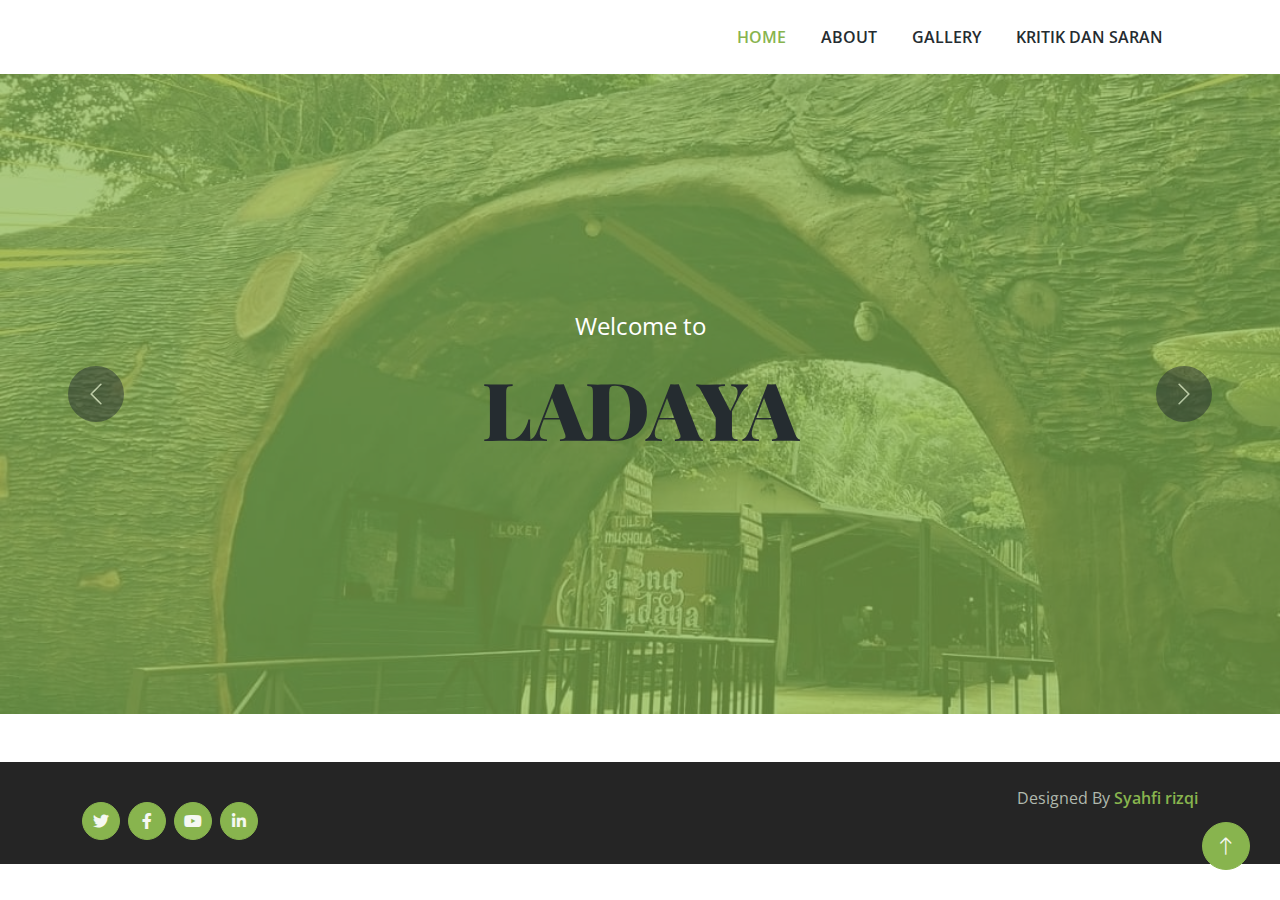
<file: index.html>
<!DOCTYPE html>
<html lang="en">

<head>
    <meta charset="utf-8">
    <title>Ladang Budaya - Tenggarong</title>
    <meta content="width=device-width, initial-scale=1.0" name="viewport">
    <meta content="" name="keywords">
    <meta content="" name="description">

    <!-- Favicon -->
    <link href="img/favicon.ico" rel="icon">

    <!-- Google Web Fonts -->
    <link rel="preconnect" href="https://fonts.googleapis.com">
    <link rel="preconnect" href="https://fonts.gstatic.com" crossorigin>
    <link href="https://fonts.googleapis.com/css2?family=Open+Sans:wght@400;600&family=Playfair+Display:wght@700;900&display=swap" rel="stylesheet">

    <!-- Icon Font Stylesheet -->
    <link href="https://cdnjs.cloudflare.com/ajax/libs/font-awesome/5.10.0/css/all.min.css" rel="stylesheet">
    <link href="https://cdn.jsdelivr.net/npm/bootstrap-icons@1.4.1/font/bootstrap-icons.css" rel="stylesheet">

    <!-- Libraries Stylesheet -->
    <link href="lib/animate/animate.min.css" rel="stylesheet">
    <link href="lib/owlcarousel/assets/owl.carousel.min.css" rel="stylesheet">

    <!-- Customized Bootstrap Stylesheet -->
    <link href="css/bootstrap.min.css" rel="stylesheet">

    <!-- Template Stylesheet -->
    <link href="css/style.css" rel="stylesheet">
</head>

<body>
    <!-- Spinner Start -->
    <div id="spinner" class="show bg-white position-fixed translate-middle w-100 vh-100 top-50 start-50 d-flex align-items-center justify-content-center">
        <div class="spinner-border text-primary" role="status" style="width: 3rem; height: 3rem;"></div>
    </div>
    <!-- Spinner End -->

    
    <!-- Navbar Start -->
    <div class="container-fluid bg-white sticky-top">
        <div class="container">
            <nav class="navbar navbar-expand-lg bg-white navbar-light py-2 py-lg-0">
                <button type="button" class="navbar-toggler ms-auto me-0" data-bs-toggle="collapse" data-bs-target="#navbarCollapse">
                    <span class="navbar-toggler-icon"></span>
                </button>
                <div class="collapse navbar-collapse" id="navbarCollapse">
                    <div class="navbar-nav ms-auto">
                        <a href="index.html" class="nav-item nav-link active">Home</a>
                        <a href="about.html" class="nav-item nav-link">About</a>
                        <a href="gallery.html" class="nav-item nav-link ">Gallery</a>
                        <a href="kritik.html" class="nav-item nav-link">kritik dan saran</a>
                </div>
            </nav>
        </div>
    </div>
    <!-- Navbar End -->


    <!-- Carousel Start -->
    <div class="container-fluid px-0 mb-5">
        <div id="header-carousel" class="carousel slide carousel-fade" data-bs-ride="carousel">
            <div class="carousel-inner">
                <div class="carousel-item active">
                    <img class="w-100" src="img/ladaya.jpg" alt="Image">
                    <div class="carousel-caption">
                        <div class="container">
                            <div class="row justify-content-center">
                                <div class="col-lg-7 text-center">
                                    <p class="fs-4 text-white animated zoomIn">Welcome to</p>
                                    <h1 class="display-1 text-dark mb-4 animated zoomIn">LADAYA</h1>
                                    
                                </div>
                            </div>
                        </div>
                    </div>
                </div>
                <div class="carousel-item">
                    <img class="w-100" src="img/ladaya1.jpg" alt="Image">
                    <div class="carousel-caption">
                        <div class="container">
                            <div class="row justify-content-center">
                                <div class="col-lg-7 text-center">
                                    <p class="fs-4 text-white animated zoomIn">Welcome to</p>
                                    <h1 class="display-1 text-dark mb-4 animated zoomIn">LADAYA</h1>
                                    
                                </div>
                            </div>
                        </div>
                    </div>
                </div>
            </div>
            <button class="carousel-control-prev" type="button" data-bs-target="#header-carousel"
                data-bs-slide="prev">
                <span class="carousel-control-prev-icon" aria-hidden="true"></span>
                <span class="visually-hidden">Previous</span>
            </button>
            <button class="carousel-control-next" type="button" data-bs-target="#header-carousel"
                data-bs-slide="next">
                <span class="carousel-control-next-icon" aria-hidden="true"></span>
                <span class="visually-hidden">Next</span>
            </button>
        </div>
    </div>
    <!-- Carousel End -->

       <!-- Copyright Start -->
       <div class="container-fluid copyright py-4">
        <div class="container">
            <div class="row">
                <div class="col-md-6 text-center text-md-start mb-3 mb-md-0">
                    <div class="d-flex pt-3">
                        <a class="btn btn-square btn-primary rounded-circle me-2" href=""><i class="fab fa-twitter"></i></a>
                        <a class="btn btn-square btn-primary rounded-circle me-2" href=""><i class="fab fa-facebook-f"></i></a>
                        <a class="btn btn-square btn-primary rounded-circle me-2" href=""><i class="fab fa-youtube"></i></a>
                        <a class="btn btn-square btn-primary rounded-circle me-2" href=""><i class="fab fa-linkedin-in"></i></a>
                    </div>
                </div>
                <div class="col-md-6 text-center text-md-end mb-3 mb-md-0">
                    <!--/*** This template is free as long as you keep the footer author’s credit link/attribution link/backlink. If you'd like to use the template without the footer author’s credit link/attribution link/backlink, you can purchase the Credit Removal License from "https://htmlcodex.com/credit-removal". Thank you for your support. ***/-->
                    Designed By <a class="fw-medium" href="https://htmlcodex.com">Syahfi rizqi</a>
                </div>
            </div>
        </div>
    </div>
    <!-- Copyright End -->  


    <!-- Back to Top -->
    <a href="#" class="btn btn-lg btn-primary btn-lg-square rounded-circle back-to-top"><i class="bi bi-arrow-up"></i></a>


    <!-- JavaScript Libraries -->
    <script src="https://ajax.googleapis.com/ajax/libs/jquery/3.6.1/jquery.min.js"></script>
    <script src="https://cdn.jsdelivr.net/npm/bootstrap@5.0.0/dist/js/bootstrap.bundle.min.js"></script>
    <script src="lib/wow/wow.min.js"></script>
    <script src="lib/easing/easing.min.js"></script>
    <script src="lib/waypoints/waypoints.min.js"></script>
    <script src="lib/owlcarousel/owl.carousel.min.js"></script>

    <!-- Template Javascript -->
    <script src="js/main.js"></script>
</body>

</html>
</file>
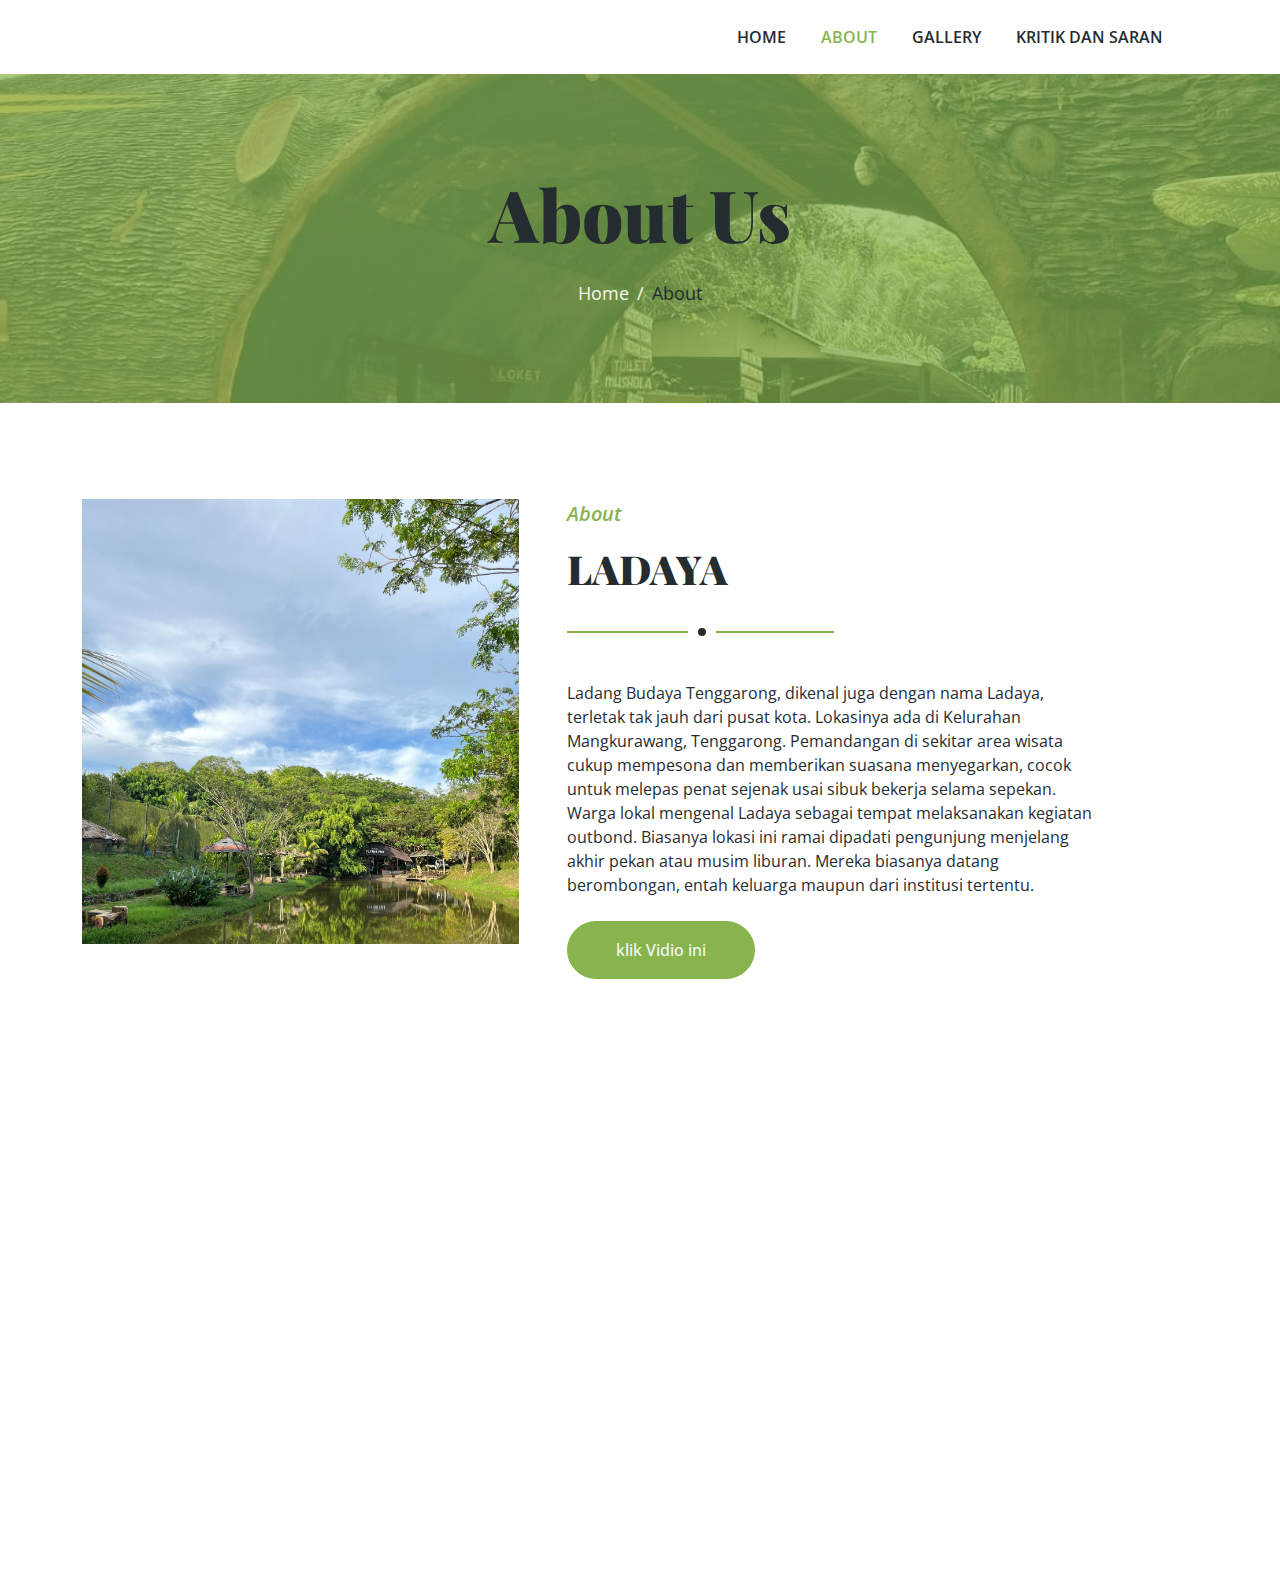
<file: about.html>
<!DOCTYPE html>
<html lang="en">

<head>
    <meta charset="utf-8">
    <title>Ladang Budaya - Tenggarong</title>
    <meta content="width=device-width, initial-scale=1.0" name="viewport">
    <meta content="" name="keywords">
    <meta content="" name="description">

    <!-- Favicon -->
    <link href="img/favicon.ico" rel="icon">

    <!-- Google Web Fonts -->
    <link rel="preconnect" href="https://fonts.googleapis.com">
    <link rel="preconnect" href="https://fonts.gstatic.com" crossorigin>
    <link href="https://fonts.googleapis.com/css2?family=Open+Sans:wght@400;600&family=Playfair+Display:wght@700;900&display=swap" rel="stylesheet">

    <!-- Icon Font Stylesheet -->
    <link href="https://cdnjs.cloudflare.com/ajax/libs/font-awesome/5.10.0/css/all.min.css" rel="stylesheet">
    <link href="https://cdn.jsdelivr.net/npm/bootstrap-icons@1.4.1/font/bootstrap-icons.css" rel="stylesheet">

    <!-- Libraries Stylesheet -->
    <link href="lib/animate/animate.min.css" rel="stylesheet">
    <link href="lib/owlcarousel/assets/owl.carousel.min.css" rel="stylesheet">

    <!-- Customized Bootstrap Stylesheet -->
    <link href="css/bootstrap.min.css" rel="stylesheet">

    <!-- Template Stylesheet -->
    <link href="css/style.css" rel="stylesheet">
</head>

<body>
    <!-- Spinner Start -->
    <div id="spinner" class="show bg-white position-fixed translate-middle w-100 vh-100 top-50 start-50 d-flex align-items-center justify-content-center">
        <div class="spinner-border text-primary" role="status" style="width: 3rem; height: 3rem;"></div>
    </div>
    <!-- Spinner End -->

    
    <!-- Navbar Start -->
    <div class="container-fluid bg-white sticky-top">
        <div class="container">
            <nav class="navbar navbar-expand-lg bg-white navbar-light py-2 py-lg-0">
                <button type="button" class="navbar-toggler ms-auto me-0" data-bs-toggle="collapse" data-bs-target="#navbarCollapse">
                    <span class="navbar-toggler-icon"></span>
                </button>
                <div class="collapse navbar-collapse" id="navbarCollapse">
                    <div class="navbar-nav ms-auto">
                        <a href="index.html" class="nav-item nav-link">Home</a>
                        <a href="about.html" class="nav-item nav-link active">About</a>
                        <a href="gallery.html" class="nav-item nav-link ">Gallery</a>
                        <a href="kritik.html" class="nav-item nav-link">kritik dan saran</a>
                </div>
            </nav>
        </div>
    </div>
    <!-- Navbar End -->


    <!-- Page Header Start -->
    <div class="container-fluid page-header py-5 mb-5 wow fadeIn" data-wow-delay="0.1s">
        <div class="container text-center py-5">
            <h1 class="display-2 text-dark mb-4 animated slideInDown">About Us</h1>
            <nav aria-label="breadcrumb animated slideInDown">
                <ol class="breadcrumb justify-content-center mb-0">
                    <li class="breadcrumb-item"><a href="index.html">Home</a></li>
                    <li class="breadcrumb-item text-dark" aria-current="page">About</li>
                </ol>
            </nav>
        </div>
    </div>
    <!-- Page Header End -->


    <!-- About Start -->
    <div class="container-xxl py-5">
        <div class="container">
            <div class="row g-5">
                <div class="col-lg-5 wow fadeIn" data-wow-delay="0.1s">
                    <img class="img-fluid" src="img/ladaya2.jpg" alt="">
                </div>
                <div class="col-lg-6 wow fadeIn" data-wow-delay="0.5s">
                    <div class="section-title">
                        <p class="fs-5 fw-medium fst-italic text-primary">About</p>
                        <h1 class="display-6">LADAYA</h1>
                    </div>
                    <p class="mb-4">Ladang Budaya Tenggarong, dikenal juga dengan nama Ladaya, terletak tak jauh dari pusat kota. 
                        Lokasinya ada di Kelurahan Mangkurawang, Tenggarong. Pemandangan di sekitar area wisata cukup mempesona 
                        dan memberikan suasana menyegarkan, cocok untuk melepas penat sejenak usai sibuk bekerja selama sepekan.
                        Warga lokal mengenal Ladaya sebagai tempat melaksanakan kegiatan outbond. Biasanya lokasi ini ramai dipadati 
                        pengunjung menjelang akhir pekan 
                        atau musim liburan. Mereka biasanya datang berombongan, entah keluarga maupun dari institusi tertentu.</p>
                    <a href="https://www.youtube.com/watch?v=4FWvqO7Kr94" class="btn btn-primary rounded-pill py-3 px-5">klik Vidio ini</a>
                </div>
            </div>
        </div>
    </div>
    <div class="wow fadeInUp" data-wow-delay="0.5s">
        <div class="h-50">
            <iframe class="w-100 rounded"
            src="https://www.google.com/maps/embed?pb=!1m18!1m12!1m3!1d3989.7252909538374!2d116.97545247480232!3d-0.3912658996048906!2m3!1f0!2f0!3f0!3m2!1i1024!2i768!4f13.1!3m3!1m2!1s0x2df66fbce31b02a9%3A0xe190ca1803f4f133!2sLadaya%20Tenggarong!5e0!3m2!1sid!2sid!4v1717066142094!5m2!1sid!2sid" width="600" height="450" style="border:0;" allowfullscreen="" loading="lazy" referrerpolicy="no-referrer-when-downgrade"
            frameborder="0" style="height: 100%; min-height: 300px; border:0;" allowfullscreen="" aria-hidden="false"
            tabindex="0"></iframe>
        </div>
    <!-- About End -->


   <!-- Copyright Start -->
   <div class="container-fluid copyright py-4">
    <div class="container">
        <div class="row">
            <div class="col-md-6 text-center text-md-start mb-3 mb-md-0">
                <div class="d-flex pt-3">
                    <a class="btn btn-square btn-primary rounded-circle me-2" href=""><i class="fab fa-twitter"></i></a>
                    <a class="btn btn-square btn-primary rounded-circle me-2" href=""><i class="fab fa-facebook-f"></i></a>
                    <a class="btn btn-square btn-primary rounded-circle me-2" href=""><i class="fab fa-youtube"></i></a>
                    <a class="btn btn-square btn-primary rounded-circle me-2" href=""><i class="fab fa-linkedin-in"></i></a>
                </div>
            </div>
            <div class="col-md-6 text-center text-md-end">
                <!--/*** This template is free as long as you keep the footer author’s credit link/attribution link/backlink. If you'd like to use the template without the footer author’s credit link/attribution link/backlink, you can purchase the Credit Removal License from "https://htmlcodex.com/credit-removal". Thank you for your support. ***/-->
                Designed By <a class="fw-medium" href="https://htmlcodex.com">Syahfi rizqi</a>
            </div>
        </div>
    </div>
</div>
<!-- Copyright End -->


    <!-- Back to Top -->
    <a href="#" class="btn btn-lg btn-primary btn-lg-square rounded-circle back-to-top"><i class="bi bi-arrow-up"></i></a>


    <!-- JavaScript Libraries -->
    <script src="https://ajax.googleapis.com/ajax/libs/jquery/3.6.1/jquery.min.js"></script>
    <script src="https://cdn.jsdelivr.net/npm/bootstrap@5.0.0/dist/js/bootstrap.bundle.min.js"></script>
    <script src="lib/wow/wow.min.js"></script>
    <script src="lib/easing/easing.min.js"></script>
    <script src="lib/waypoints/waypoints.min.js"></script>
    <script src="lib/owlcarousel/owl.carousel.min.js"></script>

    <!-- Template Javascript -->
    <script src="js/main.js"></script>
</body>

</html>
</file>
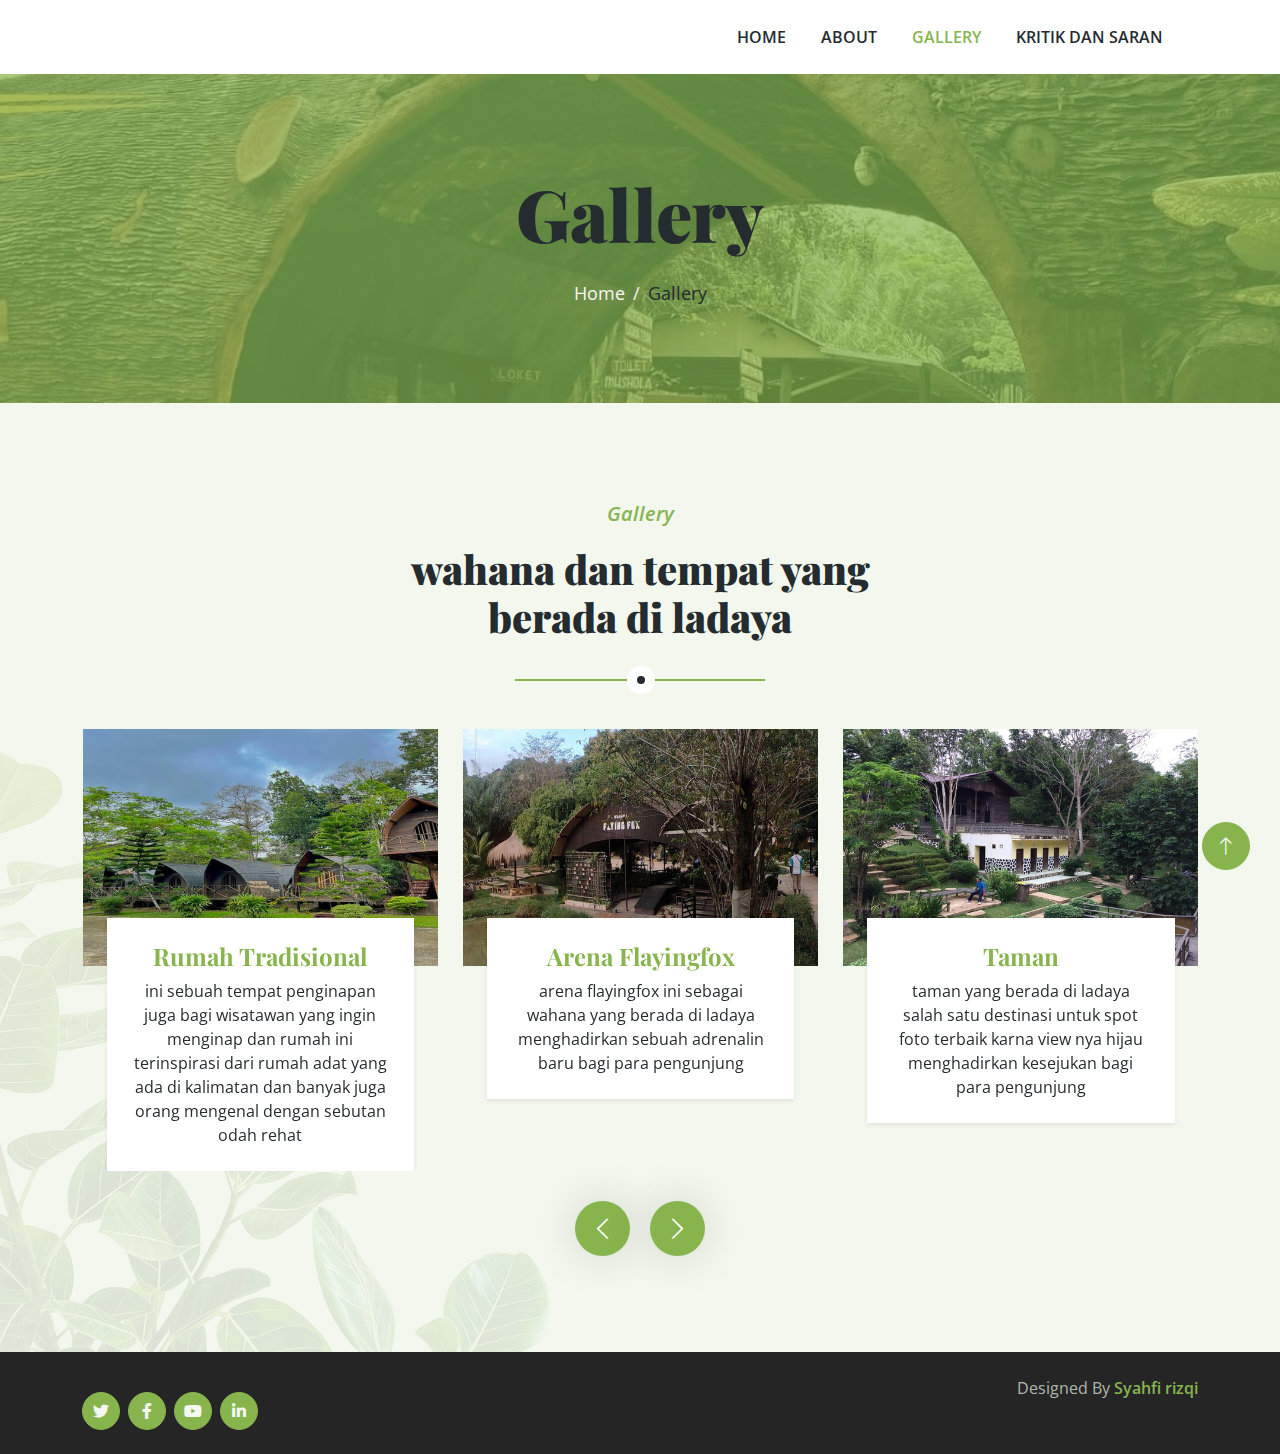
<file: gallery.html>
<!DOCTYPE html>
<html lang="en">

<head>
    <meta charset="utf-8">
    <title>Ladang Budaya - Tenggarong</title>
    <meta content="width=device-width, initial-scale=1.0" name="viewport">
    <meta content="" name="keywords">
    <meta content="" name="description">

    <!-- Favicon -->
    <link href="img/favicon.ico" rel="icon">

    <!-- Google Web Fonts -->
    <link rel="preconnect" href="https://fonts.googleapis.com">
    <link rel="preconnect" href="https://fonts.gstatic.com" crossorigin>
    <link href="https://fonts.googleapis.com/css2?family=Open+Sans:wght@400;600&family=Playfair+Display:wght@700;900&display=swap" rel="stylesheet">

    <!-- Icon Font Stylesheet -->
    <link href="https://cdnjs.cloudflare.com/ajax/libs/font-awesome/5.10.0/css/all.min.css" rel="stylesheet">
    <link href="https://cdn.jsdelivr.net/npm/bootstrap-icons@1.4.1/font/bootstrap-icons.css" rel="stylesheet">

    <!-- Libraries Stylesheet -->
    <link href="lib/animate/animate.min.css" rel="stylesheet">
    <link href="lib/owlcarousel/assets/owl.carousel.min.css" rel="stylesheet">

    <!-- Customized Bootstrap Stylesheet -->
    <link href="css/bootstrap.min.css" rel="stylesheet">

    <!-- Template Stylesheet -->
    <link href="css/style.css" rel="stylesheet">
</head>

<body>
    <!-- Spinner Start -->
    <div id="spinner" class="show bg-white position-fixed translate-middle w-100 vh-100 top-50 start-50 d-flex align-items-center justify-content-center">
        <div class="spinner-border text-primary" role="status" style="width: 3rem; height: 3rem;"></div>
    </div>
    <!-- Spinner End -->

    
    <!-- Navbar Start -->
    <div class="container-fluid bg-white sticky-top">
        <div class="container">
            <nav class="navbar navbar-expand-lg bg-white navbar-light py-2 py-lg-0">
                <button type="button" class="navbar-toggler ms-auto me-0" data-bs-toggle="collapse" data-bs-target="#navbarCollapse">
                    <span class="navbar-toggler-icon"></span>
                </button>
                <div class="collapse navbar-collapse" id="navbarCollapse">
                    <div class="navbar-nav ms-auto">
                        <a href="index.html" class="nav-item nav-link">Home</a>
                        <a href="about.html" class="nav-item nav-link">About</a>
                        <a href="gallery.html" class="nav-item nav-link active">Gallery</a>
                        <a href="kritik.html" class="nav-item nav-link">kritik dan saran</a>
                </div>
            </nav>
        </div>
    </div>
    <!-- Navbar End -->


    <!-- Page Header Start -->
    <div class="container-fluid page-header py-5 wow fadeIn" data-wow-delay="0.1s">
        <div class="container text-center py-5">
            <h1 class="display-2 text-dark mb-4 animated slideInDown">Gallery</h1>
            <nav aria-label="breadcrumb animated slideInDown">
                <ol class="breadcrumb justify-content-center mb-0">
                    <li class="breadcrumb-item"><a href="index.html">Home</a></li>
                    <li class="breadcrumb-item text-dark" aria-current="page">Gallery</li>
                </ol>
            </nav>
        </div>
    </div>
    <!-- Page Header End -->


    <!-- Products Start -->
    <div class="container-fluid product py-5">
        <div class="container py-5">
            <div class="section-title text-center mx-auto wow fadeInUp" data-wow-delay="0.1s" style="max-width: 500px;">
                <p class="fs-5 fw-medium fst-italic text-primary">Gallery</p>
                <h1 class="display-6">wahana dan tempat yang berada di ladaya</h1>
            </div>
            <div class="owl-carousel product-carousel wow fadeInUp" data-wow-delay="0.5s">
                <a href="" class="d-block product-item rounded">
                    <img src="img/product ladaya1.jpg" alt="">
                    <div class="bg-white shadow-sm text-center p-4 position-relative mt-n5 mx-4">
                        <h4 class="text-primary">Arena Flayingfox</h4>
                        <span class="text-body">arena flayingfox ini sebagai wahana yang berada di ladaya menghadirkan sebuah adrenalin baru bagi para pengunjung</span>
                    </div>
                </a>
                <a href="" class="d-block product-item rounded">
                    <img src="img/product ladaya2.jpg" alt="">
                    <div class="bg-white shadow-sm text-center p-4 position-relative mt-n5 mx-4">
                        <h4 class="text-primary">Taman</h4>
                        <span class="text-body">taman yang berada di ladaya salah satu destinasi untuk spot 
                            foto terbaik karna view nya hijau menghadirkan kesejukan bagi para pengunjung</span>
                    </div>
                </a>
                <a href="" class="d-block product-item rounded">
                    <img src="img/product ladaya3.jpg" alt="">
                    <div class="bg-white shadow-sm text-center p-4 position-relative mt-n5 mx-4">
                        <h4 class="text-primary">Vila</h4>
                        <span class="text-body">dan ladaya juga memfasilitasi vila bagi para pengunjung dan vasilitas vila ini salah satu fasilitas VIP 
                            karna seperti vila kecil yang berada di tengah taman dan fasilitas di dalam lebih terkompleks</span>
                    </div>
                </a>
                <a href="" class="d-block product-item rounded">
                    <img src="img/ladaya6.jpg" alt="">
                    <div class="bg-white shadow-sm text-center p-4 position-relative mt-n5 mx-4">
                        <h4 class="text-primary">Rumah Tradisional</h4>
                        <span class="text-body">ini sebuah tempat penginapan juga bagi wisatawan yang 
                            ingin menginap dan rumah ini terinspirasi dari rumah adat yang ada di kalimatan dan banyak juga
                             orang mengenal dengan sebutan odah rehat</span>
                    </div>
                </a>
            </div>
        </div>
    </div>
    <!-- Products End -->


    <!-- Footer Start -->
    <!-- Footer End -->


    <!-- Copyright Start -->
    <div class="container-fluid copyright py-4">
        <div class="container">
            <div class="row">
                <div class="col-md-6 text-center text-md-start mb-3 mb-md-0">
                    <div class="d-flex pt-3">
                        <a class="btn btn-square btn-primary rounded-circle me-2" href=""><i class="fab fa-twitter"></i></a>
                        <a class="btn btn-square btn-primary rounded-circle me-2" href=""><i class="fab fa-facebook-f"></i></a>
                        <a class="btn btn-square btn-primary rounded-circle me-2" href=""><i class="fab fa-youtube"></i></a>
                        <a class="btn btn-square btn-primary rounded-circle me-2" href=""><i class="fab fa-linkedin-in"></i></a>
                    </div>
                </div>
                <div class="col-md-6 text-center text-md-end">
                    <!--/*** This template is free as long as you keep the footer author’s credit link/attribution link/backlink. If you'd like to use the template without the footer author’s credit link/attribution link/backlink, you can purchase the Credit Removal License from "https://htmlcodex.com/credit-removal". Thank you for your support. ***/-->
                    Designed By <a class="fw-medium" href="https://htmlcodex.com">Syahfi rizqi</a>
                </div>
            </div>
        </div>
    </div>
    <!-- Copyright End -->


    <!-- Back to Top -->
    <a href="#" class="btn btn-lg btn-primary btn-lg-square rounded-circle back-to-top"><i class="bi bi-arrow-up"></i></a>


    <!-- JavaScript Libraries -->
    <script src="https://ajax.googleapis.com/ajax/libs/jquery/3.6.1/jquery.min.js"></script>
    <script src="https://cdn.jsdelivr.net/npm/bootstrap@5.0.0/dist/js/bootstrap.bundle.min.js"></script>
    <script src="lib/wow/wow.min.js"></script>
    <script src="lib/easing/easing.min.js"></script>
    <script src="lib/waypoints/waypoints.min.js"></script>
    <script src="lib/owlcarousel/owl.carousel.min.js"></script>

    <!-- Template Javascript -->
    <script src="js/main.js"></script>
</body>

</html>
</file>
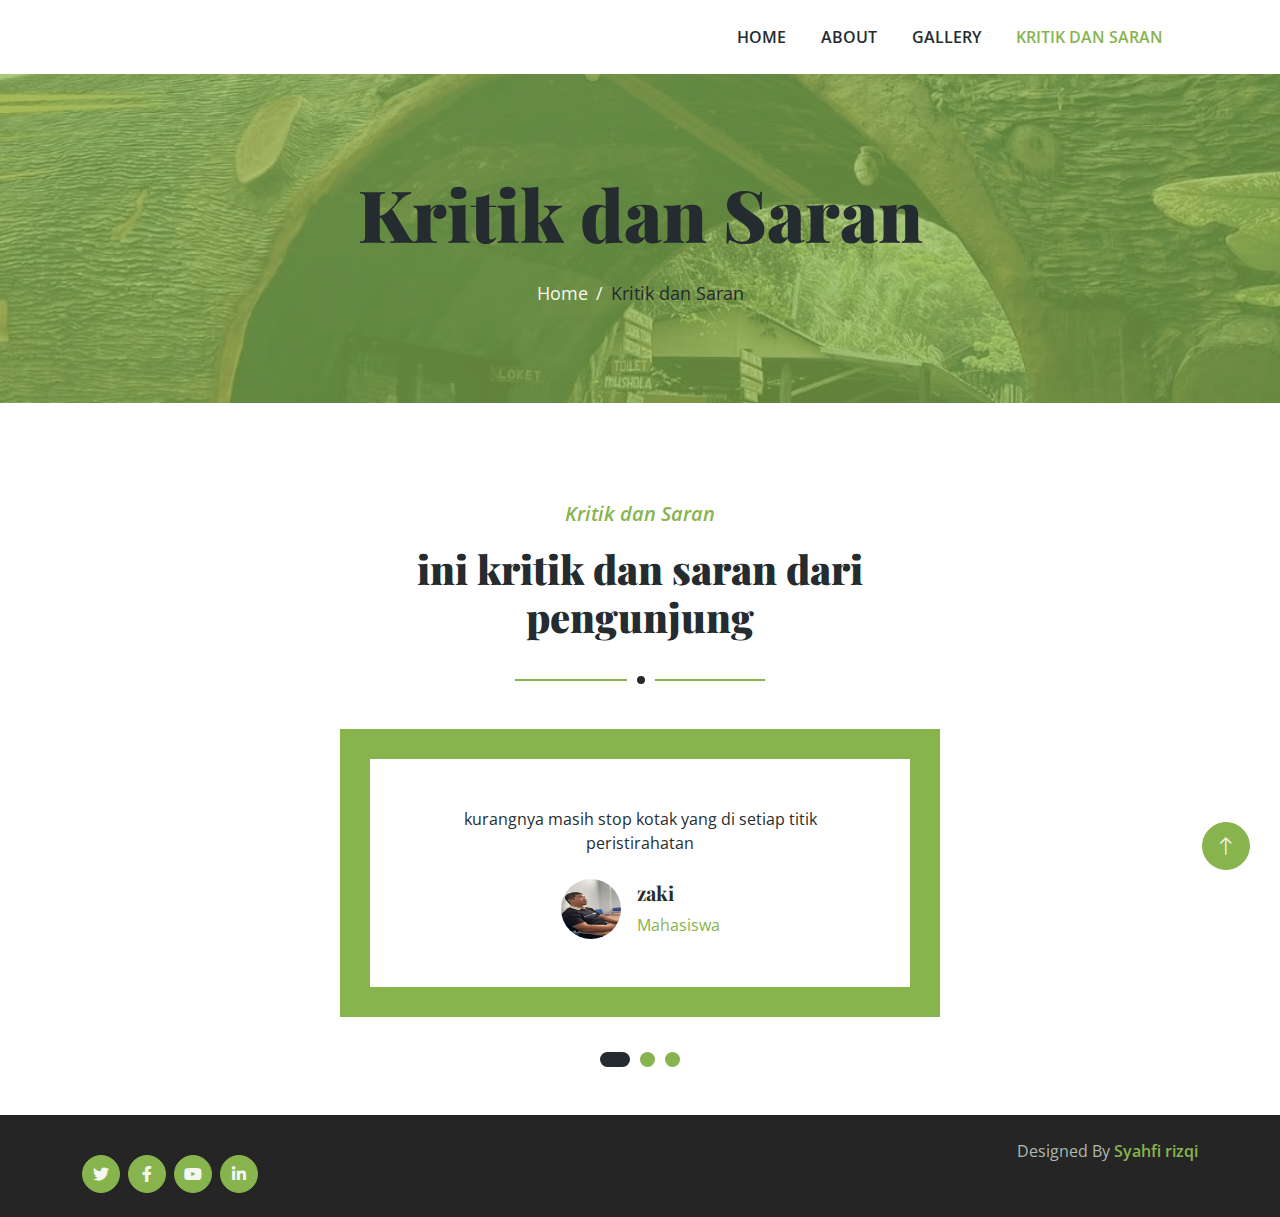
<file: kritik.html>
<!DOCTYPE html>
<html lang="en">

<head>
    <meta charset="utf-8">
    <title>Ladang Budaya - Tenggarong</title>
    <meta content="width=device-width, initial-scale=1.0" name="viewport">
    <meta content="" name="keywords">
    <meta content="" name="description">

    <!-- Favicon -->
    <link href="img/favicon.ico" rel="icon">

    <!-- Google Web Fonts -->
    <link rel="preconnect" href="https://fonts.googleapis.com">
    <link rel="preconnect" href="https://fonts.gstatic.com" crossorigin>
    <link href="https://fonts.googleapis.com/css2?family=Open+Sans:wght@400;600&family=Playfair+Display:wght@700;900&display=swap" rel="stylesheet">

    <!-- Icon Font Stylesheet -->
    <link href="https://cdnjs.cloudflare.com/ajax/libs/font-awesome/5.10.0/css/all.min.css" rel="stylesheet">
    <link href="https://cdn.jsdelivr.net/npm/bootstrap-icons@1.4.1/font/bootstrap-icons.css" rel="stylesheet">

    <!-- Libraries Stylesheet -->
    <link href="lib/animate/animate.min.css" rel="stylesheet">
    <link href="lib/owlcarousel/assets/owl.carousel.min.css" rel="stylesheet">

    <!-- Customized Bootstrap Stylesheet -->
    <link href="css/bootstrap.min.css" rel="stylesheet">

    <!-- Template Stylesheet -->
    <link href="css/style.css" rel="stylesheet">
</head>

<body>
    <!-- Spinner Start -->
    <div id="spinner" class="show bg-white position-fixed translate-middle w-100 vh-100 top-50 start-50 d-flex align-items-center justify-content-center">
        <div class="spinner-border text-primary" role="status" style="width: 3rem; height: 3rem;"></div>
    </div>
    <!-- Spinner End -->

    
    <!-- Navbar Start -->
    <div class="container-fluid bg-white sticky-top">
        <div class="container">
            <nav class="navbar navbar-expand-lg bg-white navbar-light py-2 py-lg-0">
                <button type="button" class="navbar-toggler ms-auto me-0" data-bs-toggle="collapse" data-bs-target="#navbarCollapse">
                    <span class="navbar-toggler-icon"></span>
                </button>
                <div class="collapse navbar-collapse" id="navbarCollapse">
                    <div class="navbar-nav ms-auto">
                        <a href="index.html" class="nav-item nav-link">Home</a>
                        <a href="about.html" class="nav-item nav-link">About</a>
                        <a href="gallery.html" class="nav-item nav-link">Gallery</a>
                        <a href="kritik.html" class="nav-item nav-link active">kritik dan saran</a>
                    </div>
                </div>
            </nav>
        </div>
    </div>
    <!-- Navbar End -->


    <!-- Page Header Start -->
    <div class="container-fluid page-header py-5 mb-5 wow fadeIn" data-wow-delay="0.1s">
        <div class="container text-center py-5">
            <h1 class="display-2 text-dark mb-4 animated slideInDown">Kritik dan Saran</h1>
            <nav aria-label="breadcrumb animated slideInDown">
                <ol class="breadcrumb justify-content-center mb-0">
                    <li class="breadcrumb-item"><a href="index.html">Home</a></li>
                    <li class="breadcrumb-item text-dark" aria-current="page">Kritik dan Saran</li>
                </ol>
            </nav>
        </div>
    </div>
    <!-- Page Header End -->


  <!-- Testimonial Start -->
  <div class="container-fluid py-5">
    <div class="container">
        <div class="section-title text-center mx-auto wow fadeInUp" data-wow-delay="0.1s" style="max-width: 500px;">
            <p class="fs-5 fw-medium fst-italic text-primary">Kritik dan Saran</p>
            <h1 class="display-6">ini kritik dan saran dari pengunjung</h1>
        </div>
        <div class="owl-carousel testimonial-carousel wow fadeInUp" data-wow-delay="0.5s">
            <div class="testimonial-item p-4 p-lg-5">
                <p class="mb-4">kurangnya masih stop kotak yang di setiap titik peristirahatan</p>
                <div class="d-flex align-items-center justify-content-center">
                    <img class="img-fluid flex-shrink-0" src="img/kinur.jpg" alt="">
                    <div class="text-start ms-3">
                        <h5>zaki</h5>
                        <span class="text-primary">Mahasiswa</span>
                    </div>
                </div>
            </div>
            <div class="testimonial-item p-4 p-lg-5">
                <p class="mb-4">menambahkan wahana gocar</p>
                <div class="d-flex align-items-center justify-content-center">
                    <img class="img-fluid flex-shrink-0" src="img/udin.jpg" alt="">
                    <div class="text-start ms-3">
                        <h5>wahid</h5>
                        <span class="text-primary">Pelajar</span>
                    </div>
                </div>
            </div>
            <div class="testimonial-item p-4 p-lg-5">
                <p class="mb-4">di jaga lagi kelestarian taman dan kolam ikan agar selalu tetap bersih dan enak di pandang</p>
                <div class="d-flex align-items-center justify-content-center">
                    <img class="img-fluid flex-shrink-0" src="img/pade.jpg" alt="">
                    <div class="text-start ms-3">
                        <h5>Fandy</h5>
                        <span class="text-primary">Pekerja Swasta</span>
                    </div>
                </div>
            </div>
        </div>
    </div>
</div>
<!-- Testimonial End -->



<!-- Copyright Start -->
<div class="container-fluid copyright py-4">
    <div class="container">
        <div class="row">
            <div class="col-md-6 text-center text-md-start mb-3 mb-md-0">
                <div class="d-flex pt-3">
                    <a class="btn btn-square btn-primary rounded-circle me-2" href=""><i class="fab fa-twitter"></i></a>
                    <a class="btn btn-square btn-primary rounded-circle me-2" href=""><i class="fab fa-facebook-f"></i></a>
                    <a class="btn btn-square btn-primary rounded-circle me-2" href=""><i class="fab fa-youtube"></i></a>
                    <a class="btn btn-square btn-primary rounded-circle me-2" href=""><i class="fab fa-linkedin-in"></i></a>
                </div>
            </div>
            <div class="col-md-6 text-center text-md-end">
                <!--/*** This template is free as long as you keep the footer author’s credit link/attribution link/backlink. If you'd like to use the template without the footer author’s credit link/attribution link/backlink, you can purchase the Credit Removal License from "https://htmlcodex.com/credit-removal". Thank you for your support. ***/-->
                Designed By <a class="fw-medium" href="https://htmlcodex.com">Syahfi rizqi</a>
            </div>
        </div>
    </div>
</div>
<!-- Copyright End -->

    <!-- Back to Top -->
    <a href="#" class="btn btn-lg btn-primary btn-lg-square rounded-circle back-to-top"><i class="bi bi-arrow-up"></i></a>


    <!-- JavaScript Libraries -->
    <script src="https://ajax.googleapis.com/ajax/libs/jquery/3.6.1/jquery.min.js"></script>
    <script src="https://cdn.jsdelivr.net/npm/bootstrap@5.0.0/dist/js/bootstrap.bundle.min.js"></script>
    <script src="lib/wow/wow.min.js"></script>
    <script src="lib/easing/easing.min.js"></script>
    <script src="lib/waypoints/waypoints.min.js"></script>
    <script src="lib/owlcarousel/owl.carousel.min.js"></script>

    <!-- Template Javascript -->
    <script src="js/main.js"></script>
</body>

</html>
</file>
<file: css/style.css>
/********** Template CSS **********/
:root {
    --primary: #88B44E;
    --secondary: #FB9F38;
    --light: #F5F8F2;
    --dark: #252C30;
}

.back-to-top {
    position: fixed;
    display: none;
    right: 30px;
    bottom: 30px;
    z-index: 99;
}

.fw-medium {
    font-weight: 600;
}

.fw-bold {
    font-weight: 700;
}

.fw-black {
    font-weight: 900;
}


/*** Spinner ***/
#spinner {
    opacity: 0;
    visibility: hidden;
    transition: opacity .5s ease-out, visibility 0s linear .5s;
    z-index: 99999;
}

#spinner.show {
    transition: opacity .5s ease-out, visibility 0s linear 0s;
    visibility: visible;
    opacity: 1;
}


/*** Button ***/
.btn {
    transition: .5s;
    font-weight: 500;
}

.btn-primary,
.btn-outline-primary:hover {
    color: var(--light);
}

.btn-secondary,
.btn-outline-secondary:hover {
    color: var(--dark);
}

.btn-square {
    width: 38px;
    height: 38px;
}

.btn-sm-square {
    width: 32px;
    height: 32px;
}

.btn-lg-square {
    width: 48px;
    height: 48px;
}

.btn-square,
.btn-sm-square,
.btn-lg-square {
    padding: 0;
    display: flex;
    align-items: center;
    justify-content: center;
    font-weight: normal;
}


/*** Navbar ***/
.sticky-top {
    top: -150px;
    transition: .5s;
}

.navbar .navbar-brand {
    position: absolute;
    padding: 0;
    width: 170px;
    height: 135px;
    top: 0;
    left: 0;
}

.navbar .navbar-nav .nav-link {
    margin-right: 35px;
    padding: 25px 0;
    color: var(--dark);
    font-weight: 600;
    text-transform: uppercase;
    outline: none;
}

.navbar .navbar-nav .nav-link:hover,
.navbar .navbar-nav .nav-link.active {
    color: var(--primary);
}

.navbar .dropdown-toggle::after {
    border: none;
    content: "\f107";
    font-family: "Font Awesome 5 Free";
    font-weight: 900;
    vertical-align: middle;
    margin-left: 8px;
}

@media (max-width: 991.98px) {
    .navbar .navbar-brand {
        width: 126px;
        height: 100px;
    }

    .navbar .navbar-nav .nav-link  {
        margin-right: 0;
        padding: 10px 0;
    }

    .navbar .navbar-nav {
        margin-top: 75px;
        border-top: 1px solid #EEEEEE;
    }
}

@media (min-width: 992px) {
    .navbar .nav-item .dropdown-menu {
        display: block;
        border: none;
        margin-top: 0;
        top: 150%;
        opacity: 0;
        visibility: hidden;
        transition: .5s;
    }

    .navbar .nav-item:hover .dropdown-menu {
        top: 100%;
        visibility: visible;
        transition: .5s;
        opacity: 1;
    }
}


/*** Header ***/
.carousel-caption {
    top: 0;
    left: 0;
    right: 0;
    bottom: 0;
    display: flex;
    align-items: center;
    background: rgba(136, 180, 78, .7);
    z-index: 1;
}

.carousel-control-prev,
.carousel-control-next {
    width: 15%;
}

.carousel-control-prev-icon,
.carousel-control-next-icon {
    width: 3.5rem;
    height: 3.5rem;
    border-radius: 3.5rem;
    background-color: var(--dark);
    border: 15px solid var(--dark);
}

@media (max-width: 768px) {
    #header-carousel .carousel-item {
        position: relative;
        min-height: 450px;
    }
    
    #header-carousel .carousel-item img {
        position: absolute;
        width: 100%;
        height: 100%;
        object-fit: cover;
    }
}

.page-header {
    background: linear-gradient(rgba(136, 180, 78, .7), rgba(136, 180, 78, .7)), url(../img/ladaya.jpg) center center no-repeat;
    background-size: cover;
}

.page-header .breadcrumb-item+.breadcrumb-item::before {
    color: var(--light);
}

.page-header .breadcrumb-item,
.page-header .breadcrumb-item a {
    font-size: 18px;
    color: var(--light);
}


/*** Section Title ***/
.section-title {
    position: relative;
    margin-bottom: 3rem;
    padding-bottom: 2rem;
}

.section-title::before {
    position: absolute;
    content: "";
    width: 50%;
    height: 2px;
    bottom: 0;
    left: 0;
    background: var(--primary);
}

.section-title::after {
    position: absolute;
    content: "";
    width: 28px;
    height: 28px;
    bottom: -13px;
    left: calc(25% - 13px);
    background: var(--dark);
    border: 10px solid #FFFFFF;
    border-radius: 28px;
}

.section-title.text-center::before {
    left: 25%;
}

.section-title.text-center::after {
    left: calc(50% - 13px);
}


/*** Products ***/
.product {
    background: linear-gradient(rgba(136, 180, 78, .1), rgba(136, 180, 78, .1)), url(../img/product-bg.png) left bottom no-repeat;
    background-size: auto;
}

.product-carousel .owl-nav {
    display: flex;
    justify-content: center;
    margin-top: 30px;
}

.product-carousel .owl-nav .owl-prev,
.product-carousel .owl-nav .owl-next {
    margin: 0 10px;
    width: 55px;
    height: 55px;
    display: flex;
    align-items: center;
    justify-content: center;
    color: #FFFFFF;
    background: var(--primary);
    border-radius: 55px;
    box-shadow: 0 0 45px rgba(0, 0, 0, .15);
    font-size: 25px;
    transition: .5s;
}

.product-carousel .owl-nav .owl-prev:hover,
.product-carousel .owl-nav .owl-next:hover {
    background: #FFFFFF;
    color: var(--primary);
}


/*** About ***/
.video {
    background: linear-gradient(rgba(136, 180, 78, .85), rgba(136, 180, 78, .85)), url(../img/video-bg.jpg) center center no-repeat;
    background-size: cover;
}

.btn-play {
    position: relative;
    display: block;
    box-sizing: content-box;
    width: 65px;
    height: 75px;
    border-radius: 100%;
    border: none;
    outline: none !important;
    padding: 28px 30px 30px 38px;
    background: #FFFFFF;
}

.btn-play:before {
    content: "";
    position: absolute;
    z-index: 0;
    left: 50%;
    top: 50%;
    transform: translateX(-50%) translateY(-50%);
    display: block;
    width: 120px;
    height: 120px;
    background: #FFFFFF;
    border-radius: 100%;
    animation: pulse-border 1500ms ease-out infinite;
}

.btn-play:after {
    content: "";
    position: absolute;
    z-index: 1;
    left: 50%;
    top: 50%;
    transform: translateX(-50%) translateY(-50%);
    display: block;
    width: 120px;
    height: 120px;
    background: #FFFFFF;
    border-radius: 100%;
    transition: all 200ms;
}

.btn-play span {
    display: block;
    position: relative;
    z-index: 3;
    width: 0;
    height: 0;
    left: 13px;
    border-left: 40px solid var(--primary);
    border-top: 28px solid transparent;
    border-bottom: 28px solid transparent;
}

@keyframes pulse-border {
    0% {
        transform: translateX(-50%) translateY(-50%) translateZ(0) scale(1);
        opacity: 1;
    }

    100% {
        transform: translateX(-50%) translateY(-50%) translateZ(0) scale(2);
        opacity: 0;
    }
}

.modal-video .modal-dialog {
    position: relative;
    max-width: 800px;
    margin: 60px auto 0 auto;
}

.modal-video .modal-body {
    position: relative;
    padding: 0px;
}

.modal-video .close {
    position: absolute;
    width: 30px;
    height: 30px;
    right: 0px;
    top: -30px;
    z-index: 999;
    font-size: 30px;
    font-weight: normal;
    color: #FFFFFF;
    background: #000000;
    opacity: 1;
}


/*** Store ***/
.store-item .store-overlay {
    position: absolute;
    top: 0;
    left: 0;
    width: 100%;
    height: 100%;
    display: flex;
    flex-direction: column;
    align-items: center;
    justify-content: center;
    background: rgba(138, 180, 78, .3);
    opacity: 0;
    transition: .5s;
}

.store-item:hover .store-overlay {
    opacity: 1;
}


/*** Contact ***/
.contact .btn-square {
    width: 100px;
    height: 100px;
    border: 20px solid var(--light);
    background: var(--primary);
    border-radius: 50px;
}


/*** Testimonial ***/
.testimonial {
    background: linear-gradient(rgba(136, 180, 78, .85), rgba(136, 180, 78, .85)), url(../img/testimonial-bg.jpg) center center no-repeat;
    background-size: cover;
}

.testimonial-item {
    margin: 0 auto;
    max-width: 600px;
    text-align: center;
    background: #FFFFFF;
    border: 30px solid var(--primary);
}

.testimonial-item img {
    width: 60px !important;
    height: 60px !important;
    border-radius: 60px;
}

.testimonial-carousel .owl-dots {
    margin-top: 35px;
    display: flex;
    align-items: flex-end;
    justify-content: center;
}

.testimonial-carousel .owl-dot {
    position: relative;
    display: inline-block;
    margin: 0 5px;
    width: 15px;
    height: 15px;
    background: var(--primary);
    border-radius: 15px;
    transition: .5s;
}

.testimonial-carousel .owl-dot.active {
    width: 30px;
    background: var(--dark);
}


/*** Footer ***/
.footer {
    color: #B0B9AE;
}

.footer .btn.btn-link {
    display: block;
    margin-bottom: 5px;
    padding: 0;
    text-align: left;
    color: #B0B9AE;
    font-weight: normal;
    text-transform: capitalize;
    transition: .3s;
}

.footer .btn.btn-link::before {
    position: relative;
    content: "\f105";
    font-family: "Font Awesome 5 Free";
    font-weight: 900;
    color: var(--primary);
    margin-right: 10px;
}

.footer .btn.btn-link:hover {
    color: var(--light);
    letter-spacing: 1px;
    box-shadow: none;
}

.copyright {
    color: #B0B9AE;
}

.copyright {
    background: #252525;
}

.copyright a:hover {
    color: #FFFFFF !important;
}
</file>
